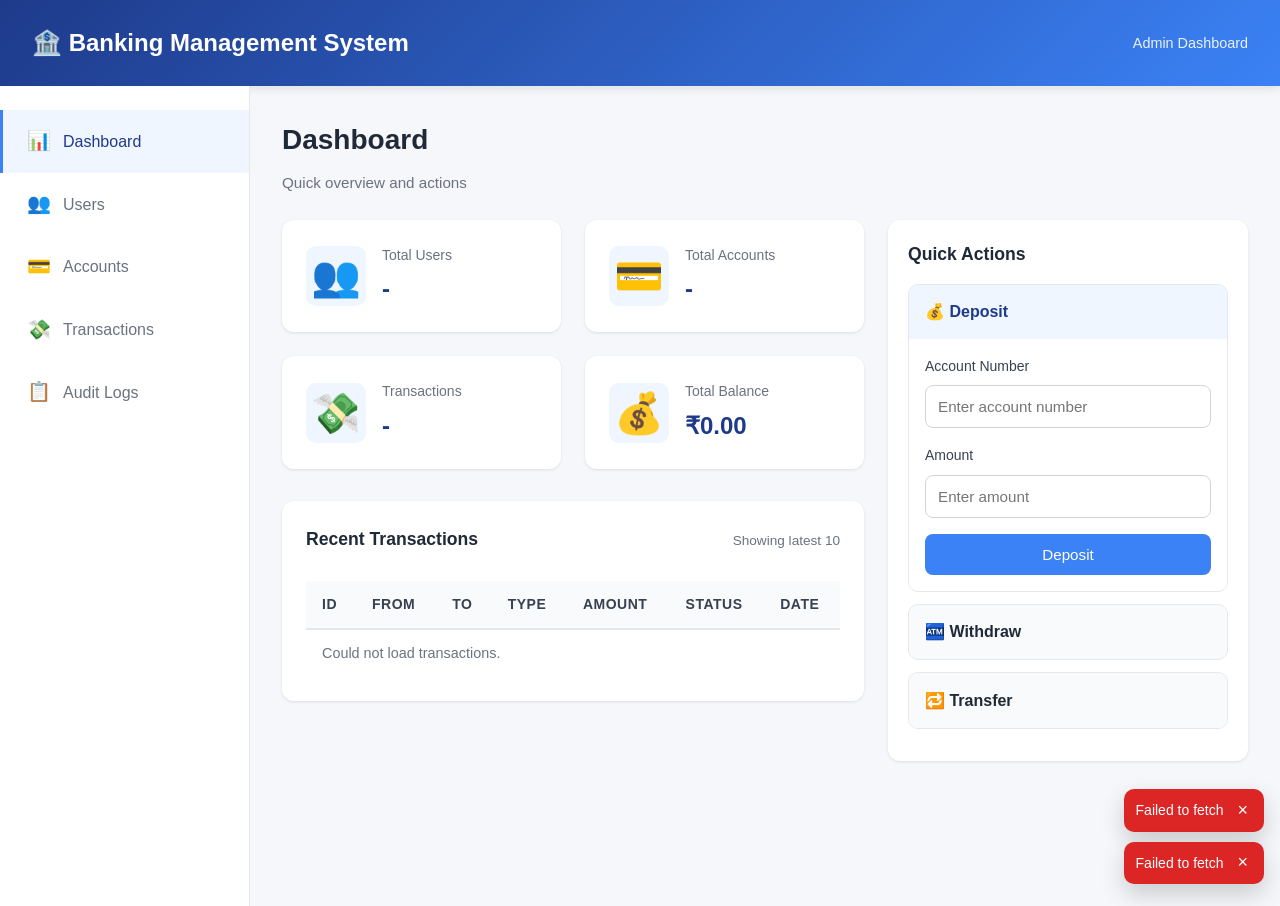
<file: Banking/frontend/index.html>
<!DOCTYPE html>
<html lang="en">

<head>
    <meta charset="UTF-8" />
    <meta name="viewport" content="width=device-width, initial-scale=1.0" />
    <title>Banking Management System</title>
    <link rel="stylesheet" href="style.css" />
</head>

<body>
    <!-- Header -->
    <header class="header">
        <div class="header-content">
            <h1>🏦 Banking Management System</h1>
            <div class="user-info">Admin Dashboard</div>
        </div>
    </header>

    <div class="wrapper">
        <!-- Sidebar Navigation -->
        <aside class="sidebar">
            <nav class="nav-menu">
                <a href="#" class="nav-item nav-link active" data-page="dashboard">
                    <span>📊</span> Dashboard
                </a>
                <a href="#" class="nav-item nav-link" data-page="users">
                    <span>👥</span> Users
                </a>
                <a href="#" class="nav-item nav-link" data-page="accounts">
                    <span>💳</span> Accounts
                </a>
                <a href="#" class="nav-item nav-link" data-page="transactions">
                    <span>💸</span> Transactions
                </a>
                <a href="#" class="nav-item nav-link" data-page="audit">
                    <span>📋</span> Audit Logs
                </a>
            </nav>
        </aside>

        <!-- Main Content -->
        <main class="main-content">
            <!-- Dashboard Page -->
            <section id="page-dashboard" class="page active">
                <div class="dashboard-head">
                    <h2 class="page-title">Dashboard</h2>
                    <p class="page-subtitle">Quick overview and actions</p>
                </div>

                <div class="dashboard-layout">
                    <!-- Left: overview + recent -->
                    <div class="dashboard-left">
                        <div class="stats-grid">
                            <div class="stat-card">
                                <div class="stat-icon">👥</div>
                                <div class="stat-info">
                                    <h3>Total Users</h3>
                                    <p class="stat-value" id="totalUsers">0</p>
                                </div>
                            </div>
                            <div class="stat-card">
                                <div class="stat-icon">💳</div>
                                <div class="stat-info">
                                    <h3>Total Accounts</h3>
                                    <p class="stat-value" id="totalAccounts">0</p>
                                </div>
                            </div>
                            <div class="stat-card">
                                <div class="stat-icon">💸</div>
                                <div class="stat-info">
                                    <h3>Transactions</h3>
                                    <p class="stat-value" id="totalTransactions">0</p>
                                </div>
                            </div>
                            <div class="stat-card">
                                <div class="stat-icon">💰</div>
                                <div class="stat-info">
                                    <h3>Total Balance</h3>
                                    <p class="stat-value" id="totalBalance">₹ 0</p>
                                </div>
                            </div>
                        </div>

                        <div class="table-section">
                            <div class="table-title-row">
                                <h3>Recent Transactions</h3>
                                <span class="hint">Showing latest 10</span>
                            </div>
                            <div class="table-container">
                                <table>
                                    <thead>
                                        <tr>
                                            <th>ID</th>
                                            <th>From</th>
                                            <th>To</th>
                                            <th>Type</th>
                                            <th>Amount</th>
                                            <th>Status</th>
                                            <th>Date</th>
                                        </tr>
                                    </thead>
                                    <tbody id="txnTableRecent"></tbody>
                                </table>
                            </div>
                        </div>
                    </div>

                    <!-- Right: quick actions -->
                    <div class="dashboard-right">
                        <div class="panel">
                            <h3 class="panel-title">Quick Actions</h3>

                            <details class="action-accordion" open>
                                <summary>💰 Deposit</summary>
                                <div class="accordion-body">
                                    <div class="form-group">
                                        <label>Account Number</label>
                                        <input type="text" id="depositAcc" placeholder="Enter account number" />
                                    </div>
                                    <div class="form-group">
                                        <label>Amount</label>
                                        <input type="number" id="depositAmt" placeholder="Enter amount" />
                                    </div>
                                    <button id="depositBtn" class="btn btn-primary">Deposit</button>
                                </div>
                            </details>

                            <details class="action-accordion">
                                <summary>🏧 Withdraw</summary>
                                <div class="accordion-body">
                                    <div class="form-group">
                                        <label>Account Number</label>
                                        <input type="text" id="withdrawAcc" placeholder="Enter account number" />
                                    </div>
                                    <div class="form-group">
                                        <label>Amount</label>
                                        <input type="number" id="withdrawAmt" placeholder="Enter amount" />
                                    </div>
                                    <button id="withdrawBtn" class="btn btn-primary">Withdraw</button>
                                </div>
                            </details>

                            <details class="action-accordion">
                                <summary>🔁 Transfer</summary>
                                <div class="accordion-body">
                                    <div class="form-group">
                                        <label>From Account</label>
                                        <input type="text" id="fromAcc" placeholder="From account number" />
                                    </div>
                                    <div class="form-group">
                                        <label>To Account</label>
                                        <input type="text" id="toAcc" placeholder="To account number" />
                                    </div>
                                    <div class="form-group">
                                        <label>Amount</label>
                                        <input type="number" id="transferAmt" placeholder="Enter amount" />
                                    </div>
                                    <button id="transferBtn" class="btn btn-primary">Transfer</button>
                                </div>
                            </details>
                        </div>
                    </div>
                </div>
            </section>

            <!-- Users Page -->
            <section id="page-users" class="page">
                <div class="page-header">
                    <h2 class="page-title">User Management</h2>
                    <button id="refreshUsersBtn" class="btn btn-secondary">Refresh</button>
                </div>
                
                <div class="content-layout">
                    <div class="form-section">
                        <div class="form-card">
                            <h3>Create New Customer</h3>
                            <div class="form-group">
                                <label>Full Name</label>
                                <input type="text" id="customerName" placeholder="Enter full name" />
                            </div>
                            <div class="form-group">
                                <label>Email</label>
                                <input type="email" id="customerEmail" placeholder="Enter email address" />
                            </div>
                            <div class="form-group">
                                <label>Password (Optional)</label>
                                <input type="password" id="customerPassword" placeholder="Temporary password" />
                            </div>
                            <div class="form-group">
                                <label>Role</label>
                                <select id="customerRole">
                                    <option value="CUSTOMER" selected>Customer</option>
                                    <option value="ADMIN">Admin</option>
                                    <option value="TELLER">Teller</option>
                                </select>
                            </div>
                            <button id="createCustomerBtn" class="btn btn-primary">Create Customer</button>
                            <div id="createCustomerMsg" class="message"></div>
                        </div>
                    </div>

                    <div class="table-section">
                        <h3>All Users</h3>
                        <div class="table-container">
                            <table>
                                <thead>
                                    <tr>
                                        <th>ID</th>
                                        <th>Name</th>
                                        <th>Email</th>
                                        <th>Role</th>
                                        <th>Created</th>
                                    </tr>
                                </thead>
                                <tbody id="usersTable"></tbody>
                            </table>
                        </div>
                    </div>
                </div>
            </section>

            <!-- Accounts Page -->
            <section id="page-accounts" class="page">
                <div class="page-header">
                    <h2 class="page-title">Account Management</h2>
                    <div class="header-actions">
                        <button id="resequenceAccountsBtn" class="btn btn-secondary">Resequence</button>
                        <button id="refreshAccountsBtn" class="btn btn-secondary">Refresh</button>
                    </div>
                </div>
                
                <div class="table-section">
                    <div class="table-container">
                        <table>
                            <thead>
                                <tr>
                                    <th>ID</th>
                                    <th>Account Number</th>
                                    <th>Balance</th>
                                    <th>Status</th>
                                    <th>Created</th>
                                </tr>
                            </thead>
                            <tbody id="accountsTable"></tbody>
                        </table>
                    </div>
                </div>
            </section>

            <!-- Transactions Page -->
            <section id="page-transactions" class="page">
                <div class="page-header">
                    <h2 class="page-title">Transaction History</h2>
                    <button id="refreshTransactionsBtn" class="btn btn-secondary">Refresh</button>
                </div>
                
                <div class="table-section">
                    <div class="table-container">
                        <table>
                            <thead>
                                <tr>
                                    <th>ID</th>
                                    <th>From</th>
                                    <th>To</th>
                                    <th>Type</th>
                                    <th>Amount</th>
                                    <th>Status</th>
                                    <th>Date</th>
                                </tr>
                            </thead>
                            <tbody id="txnTableAll"></tbody>
                        </table>
                    </div>
                </div>
            </section>

            <!-- Audit Logs Page -->
            <section id="page-audit" class="page">
                <div class="page-header">
                    <h2 class="page-title">Audit Logs</h2>
                    <button id="refreshAuditBtn" class="btn btn-secondary">Refresh</button>
                </div>
                
                <div class="table-section">
                    <div class="table-container">
                        <table>
                            <thead>
                                <tr>
                                    <th>ID</th>
                                    <th>User</th>
                                    <th>Action</th>
                                    <th>IP Address</th>
                                    <th>Date</th>
                                </tr>
                            </thead>
                            <tbody id="auditTable"></tbody>
                        </table>
                    </div>
                </div>
            </section>
        </main>
    </div>

    <!-- Confirmation modal -->
    <div id="confirmModal" class="modal-overlay" aria-hidden="true">
        <div class="modal" role="dialog" aria-labelledby="modalTitle" aria-modal="true">
            <h3 id="modalTitle">Confirm</h3>
            <p id="modalMessage">Are you sure?</p>
            <div class="modal-actions">
                <button type="button" id="modalCancel" class="btn btn-secondary">Cancel</button>
                <button type="button" id="modalConfirm" class="btn btn-primary">Confirm</button>
            </div>
        </div>
    </div>

    <script src="script.js"></script>
</body>

</html>
</file>
<file: Banking/frontend/style.css>
/* Reset & Base Styles */
* {
    margin: 0;
    padding: 0;
    box-sizing: border-box;
}

body {
    font-family: 'Segoe UI', Tahoma, Geneva, Verdana, sans-serif;
    background: #f5f7fa;
    color: #333;
    line-height: 1.6;
}

/* Header */
.header {
    background: linear-gradient(135deg, #1e3a8a 0%, #3b82f6 100%);
    color: white;
    padding: 1.5rem 2rem;
    box-shadow: 0 2px 10px rgba(0, 0, 0, 0.1);
}

.header-content {
    display: flex;
    justify-content: space-between;
    align-items: center;
    max-width: 1400px;
    margin: 0 auto;
}

.header h1 {
    font-size: 1.5rem;
    font-weight: 600;
}

.user-info {
    font-size: 0.9rem;
    opacity: 0.9;
}

/* Wrapper */
.wrapper {
    display: flex;
    min-height: calc(100vh - 80px);
    max-width: 1400px;
    margin: 0 auto;
}

/* Sidebar */
.sidebar {
    width: 250px;
    background: white;
    border-right: 1px solid #e5e7eb;
    padding: 1.5rem 0;
}

.nav-menu {
    display: flex;
    flex-direction: column;
}

.nav-item {
    display: flex;
    align-items: center;
    gap: 0.75rem;
    padding: 1rem 1.5rem;
    color: #6b7280;
    text-decoration: none;
    transition: all 0.2s;
    border-left: 3px solid transparent;
}

.nav-item:hover {
    background: #f9fafb;
    color: #1e3a8a;
}

.nav-item.active {
    background: #eff6ff;
    color: #1e3a8a;
    border-left-color: #3b82f6;
    font-weight: 500;
}

.nav-item span {
    font-size: 1.2rem;
}

/* Main Content */
.main-content {
    flex: 1;
    padding: 2rem;
    overflow-x: auto;
}

.page {
    display: none;
}

.page.active {
    display: block;
}

.page-title {
    font-size: 1.75rem;
    font-weight: 600;
    color: #1f2937;
    margin-bottom: 1.5rem;
}

.page-subtitle {
    margin-top: -1rem;
    margin-bottom: 1.5rem;
    color: #6b7280;
    font-size: 0.95rem;
}

.dashboard-head {
    margin-bottom: 0.5rem;
}

.dashboard-layout {
    display: grid;
    grid-template-columns: 1fr 360px;
    gap: 1.5rem;
    align-items: start;
}

.panel {
    background: white;
    border-radius: 12px;
    padding: 1.25rem;
    box-shadow: 0 1px 3px rgba(0, 0, 0, 0.1);
}

.panel-title {
    font-size: 1.1rem;
    font-weight: 600;
    color: #1f2937;
    margin-bottom: 1rem;
}

.action-accordion {
    border: 1px solid #e5e7eb;
    border-radius: 10px;
    overflow: hidden;
    margin-bottom: 0.75rem;
}

.action-accordion summary {
    cursor: pointer;
    list-style: none;
    padding: 0.9rem 1rem;
    font-weight: 600;
    color: #1f2937;
    background: #f9fafb;
}

.action-accordion summary::-webkit-details-marker {
    display: none;
}

.action-accordion[open] summary {
    background: #eff6ff;
    color: #1e3a8a;
}

.accordion-body {
    padding: 1rem;
    background: white;
}

.table-title-row {
    display: flex;
    align-items: baseline;
    justify-content: space-between;
    gap: 0.75rem;
    margin-bottom: 0.75rem;
}

.hint {
    color: #6b7280;
    font-size: 0.85rem;
}

.page-header {
    display: flex;
    justify-content: space-between;
    align-items: center;
    margin-bottom: 1.5rem;
}

.header-actions {
    display: flex;
    gap: 0.75rem;
}

/* Stats Grid */
.stats-grid {
    display: grid;
    grid-template-columns: repeat(auto-fit, minmax(250px, 1fr));
    gap: 1.5rem;
    margin-bottom: 2rem;
}

.stat-card {
    background: white;
    border-radius: 12px;
    padding: 1.5rem;
    display: flex;
    align-items: center;
    gap: 1rem;
    box-shadow: 0 1px 3px rgba(0, 0, 0, 0.1);
    transition: transform 0.2s, box-shadow 0.2s;
}

.stat-card:hover {
    transform: translateY(-2px);
    box-shadow: 0 4px 12px rgba(0, 0, 0, 0.1);
}

.stat-icon {
    font-size: 2.5rem;
    width: 60px;
    height: 60px;
    display: flex;
    align-items: center;
    justify-content: center;
    background: #eff6ff;
    border-radius: 10px;
}

.stat-info h3 {
    font-size: 0.875rem;
    color: #6b7280;
    font-weight: 500;
    margin-bottom: 0.25rem;
}

.stat-value {
    font-size: 1.5rem;
    font-weight: 600;
    color: #1e3a8a;
}

/* Action Section */
.action-section {
    display: grid;
    grid-template-columns: repeat(auto-fit, minmax(300px, 1fr));
    gap: 1.5rem;
    margin-bottom: 2rem;
}

.action-card {
    background: white;
    border-radius: 12px;
    padding: 1.5rem;
    box-shadow: 0 1px 3px rgba(0, 0, 0, 0.1);
}

.action-card h3 {
    font-size: 1.1rem;
    font-weight: 600;
    color: #1f2937;
    margin-bottom: 1.25rem;
    padding-bottom: 0.75rem;
    border-bottom: 2px solid #e5e7eb;
}

/* Form Styles */
.form-section {
    margin-bottom: 2rem;
}

.form-card {
    background: white;
    border-radius: 12px;
    padding: 1.5rem;
    box-shadow: 0 1px 3px rgba(0, 0, 0, 0.1);
}

.form-card h3 {
    font-size: 1.1rem;
    font-weight: 600;
    color: #1f2937;
    margin-bottom: 1.25rem;
    padding-bottom: 0.75rem;
    border-bottom: 2px solid #e5e7eb;
}

.form-group {
    margin-bottom: 1rem;
}

.form-group label {
    display: block;
    font-size: 0.875rem;
    font-weight: 500;
    color: #374151;
    margin-bottom: 0.5rem;
}

.form-group input,
.form-group select {
    width: 100%;
    padding: 0.75rem;
    border: 1px solid #d1d5db;
    border-radius: 8px;
    font-size: 0.95rem;
    transition: border-color 0.2s;
}

.form-group input:focus,
.form-group select:focus {
    outline: none;
    border-color: #3b82f6;
    box-shadow: 0 0 0 3px rgba(59, 130, 246, 0.1);
}

/* Buttons */
.btn {
    padding: 0.75rem 1.5rem;
    border: none;
    border-radius: 8px;
    font-size: 0.95rem;
    font-weight: 500;
    cursor: pointer;
    transition: all 0.2s;
}

.btn-primary {
    background: #3b82f6;
    color: white;
    width: 100%;
}

.btn-primary:hover {
    background: #2563eb;
    transform: translateY(-1px);
    box-shadow: 0 4px 12px rgba(59, 130, 246, 0.3);
}

.btn-secondary {
    background: white;
    color: #3b82f6;
    border: 1px solid #d1d5db;
}

.btn-secondary:hover {
    background: #f9fafb;
    border-color: #3b82f6;
}

/* Keyboard focus (accessibility) */
.btn:focus-visible,
.nav-item:focus-visible,
input:focus-visible,
select:focus-visible {
    outline: 2px solid #3b82f6;
    outline-offset: 2px;
}

/* Message */
.message {
    margin-top: 1rem;
    padding: 0.75rem;
    border-radius: 8px;
    font-size: 0.875rem;
}

.message:empty {
    display: none;
}

/* Table Section */
.table-section {
    background: white;
    border-radius: 12px;
    padding: 1.5rem;
    box-shadow: 0 1px 3px rgba(0, 0, 0, 0.1);
}

.table-section h3 {
    font-size: 1.1rem;
    font-weight: 600;
    color: #1f2937;
    margin-bottom: 1rem;
}

.table-container {
    overflow-x: auto;
}

table {
    width: 100%;
    border-collapse: collapse;
}

thead {
    background: #f9fafb;
}

th {
    padding: 0.75rem 1rem;
    text-align: left;
    font-size: 0.875rem;
    font-weight: 600;
    color: #374151;
    text-transform: uppercase;
    letter-spacing: 0.5px;
    border-bottom: 2px solid #e5e7eb;
}

td {
    padding: 0.75rem 1rem;
    border-bottom: 1px solid #e5e7eb;
    font-size: 0.9rem;
    color: #6b7280;
}

tbody tr:hover {
    background: #f9fafb;
}

tbody tr:last-child td {
    border-bottom: none;
}

/* Loading skeleton */
.skeleton {
    background: linear-gradient(90deg, #f0f0f0 25%, #e8e8e8 50%, #f0f0f0 75%);
    background-size: 200% 100%;
    animation: skeleton-shine 1.2s ease-in-out infinite;
    border-radius: 4px;
    min-height: 20px;
}

@keyframes skeleton-shine {
    0% { background-position: 200% 0; }
    100% { background-position: -200% 0; }
}

.table-section.is-loading .table-container tbody tr td {
    padding: 0.75rem 1rem;
}

/* Page transition */
.page {
    animation: pageIn 0.25s ease-out;
}

@keyframes pageIn {
    from {
        opacity: 0;
        transform: translateY(8px);
    }
    to {
        opacity: 1;
        transform: translateY(0);
    }
}

/* Form validation states */
.form-group input.is-invalid,
.form-group select.is-invalid {
    border-color: #dc2626;
    box-shadow: 0 0 0 2px rgba(220, 38, 38, 0.15);
}

.form-group input.is-valid,
.form-group select.is-valid {
    border-color: #16a34a;
}

.input-hint {
    font-size: 0.8rem;
    margin-top: 0.35rem;
    color: #6b7280;
}

.input-hint.error {
    color: #dc2626;
}

/* Search / filter bar */
.search-bar {
    display: flex;
    gap: 0.75rem;
    margin-bottom: 1rem;
    flex-wrap: wrap;
}

.search-bar input {
    flex: 1;
    min-width: 200px;
    padding: 0.6rem 1rem;
    border: 1px solid #d1d5db;
    border-radius: 8px;
    font-size: 0.9rem;
}

.search-bar input:focus {
    outline: none;
    border-color: #3b82f6;
    box-shadow: 0 0 0 2px rgba(59, 130, 246, 0.15);
}

/* Modal overlay */
.modal-overlay {
    position: fixed;
    inset: 0;
    background: rgba(0, 0, 0, 0.5);
    display: flex;
    align-items: center;
    justify-content: center;
    z-index: 10000;
    opacity: 0;
    visibility: hidden;
    transition: opacity 0.2s, visibility 0.2s;
}

.modal-overlay.is-open {
    opacity: 1;
    visibility: visible;
}

.modal {
    background: white;
    border-radius: 12px;
    padding: 1.5rem;
    max-width: 420px;
    width: 90%;
    box-shadow: 0 20px 50px rgba(0, 0, 0, 0.2);
    transform: scale(0.95);
    transition: transform 0.2s;
}

.modal-overlay.is-open .modal {
    transform: scale(1);
}

.modal h3 {
    margin-bottom: 0.75rem;
    font-size: 1.2rem;
}

.modal p {
    color: #6b7280;
    margin-bottom: 1.25rem;
    font-size: 0.95rem;
}

.modal-actions {
    display: flex;
    gap: 0.75rem;
    justify-content: flex-end;
}

.modal-actions .btn {
    width: auto;
}

/* Row highlight (new/updated) */
tr.row-highlight {
    animation: rowHighlight 1.5s ease-out;
}

@keyframes rowHighlight {
    0% { background: rgba(59, 130, 246, 0.25); }
    100% { background: transparent; }
}

/* Clickable copy hint */
td[data-copy] {
    cursor: pointer;
    position: relative;
}

td[data-copy]:hover {
    background: #eff6ff;
}

td[data-copy]::after {
    content: "📋 copy";
    font-size: 0.7rem;
    color: #6b7280;
    margin-left: 6px;
    opacity: 0;
    transition: opacity 0.2s;
}

td[data-copy]:hover::after {
    opacity: 1;
}

/* Refresh button loading */
.btn.is-refreshing {
    pointer-events: none;
    opacity: 0.8;
}

.btn.is-refreshing::before {
    content: "";
    display: inline-block;
    width: 14px;
    height: 14px;
    border: 2px solid currentColor;
    border-top-color: transparent;
    border-radius: 50%;
    margin-right: 6px;
    vertical-align: -2px;
    animation: spin 0.7s linear infinite;
}

@keyframes spin {
    to { transform: rotate(360deg); }
}

/* Content Layout */
.content-layout {
    display: grid;
    grid-template-columns: 350px 1fr;
    gap: 2rem;
}

/* Responsive */
@media (max-width: 1024px) {
    .content-layout {
        grid-template-columns: 1fr;
    }
    
    .action-section {
        grid-template-columns: 1fr;
    }

    .dashboard-layout {
        grid-template-columns: 1fr;
    }
}

@media (max-width: 768px) {
    .wrapper {
        flex-direction: column;
    }
    
    .sidebar {
        width: 100%;
        border-right: none;
        border-bottom: 1px solid #e5e7eb;
    }
    
    .nav-menu {
        flex-direction: row;
        overflow-x: auto;
    }
    
    .nav-item {
        white-space: nowrap;
    }
    
    .stats-grid {
        grid-template-columns: 1fr;
    }
    
    .main-content {
        padding: 1rem;
    }
}
</file>
